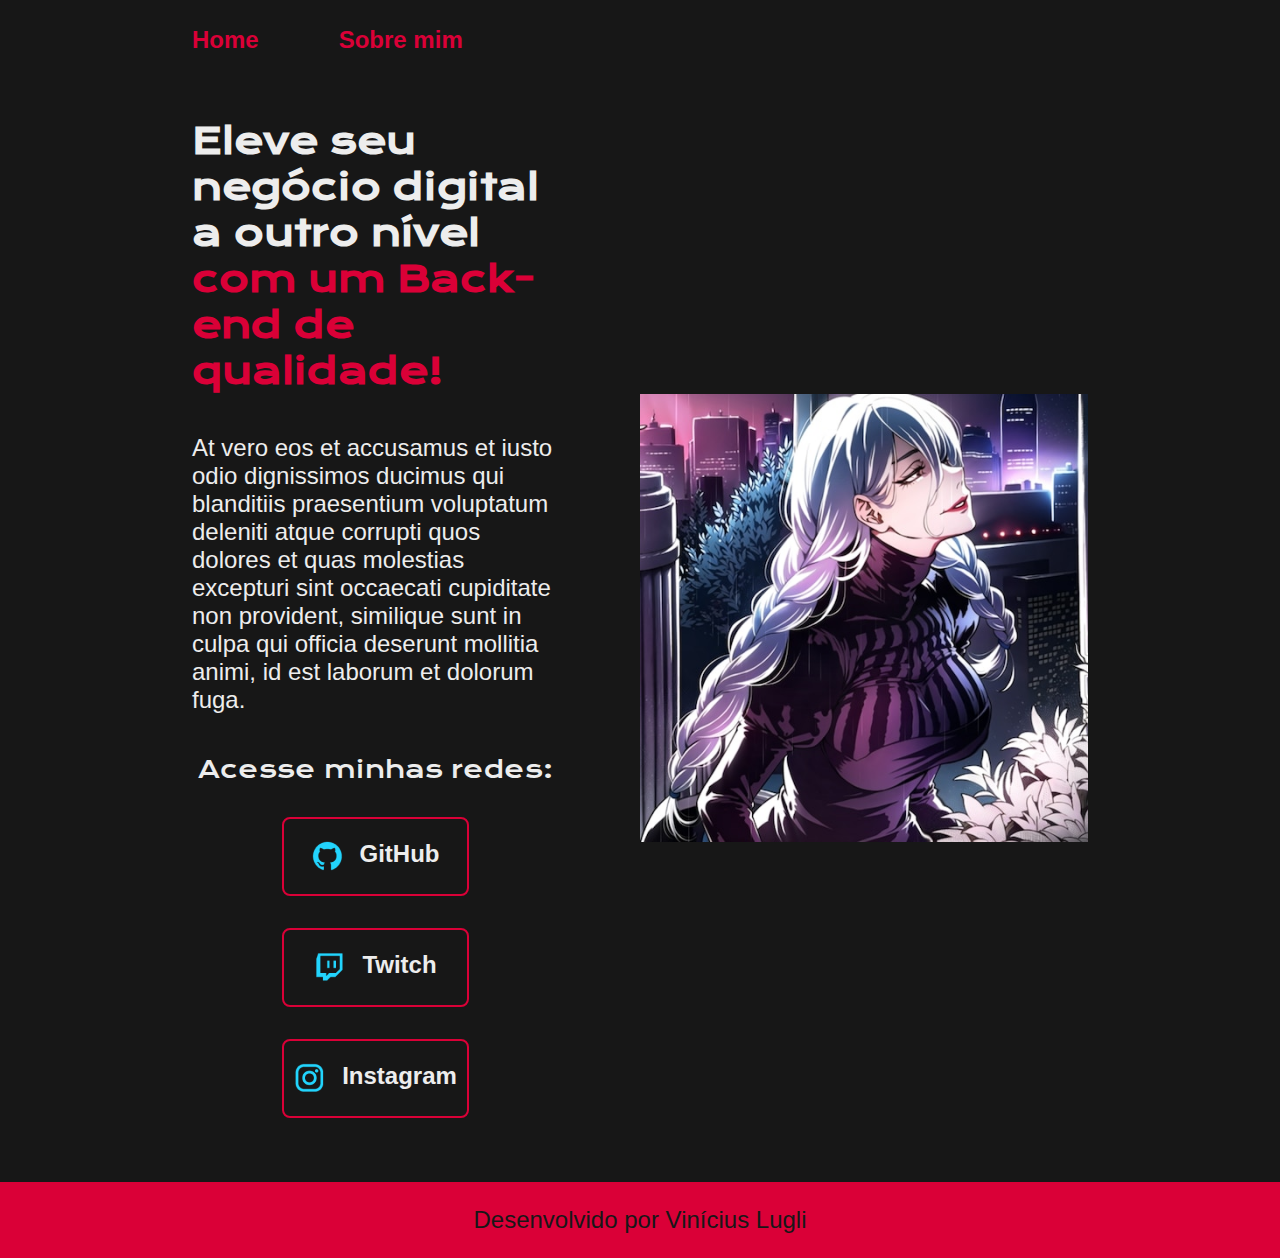
<file: index.html>
<!DOCTYPE html>
<html lang="pt-br">
<head>
    <meta charset="UTF-8">
    <meta http-equiv="X-UA-Compatible" content="IE=edge">
    <meta name="viewport" content="width=device-width, initial-scale=1.0">
    <title>Portifólio</title>
    <link rel="stylesheet" href="./styles/style.css">
</head>
    <body>

        <header class="cabecalho">
            <nav class="cabecalho__menu">
                <a class="cabecalho__menu__link" href="index.html">Home</a>
                <a class="cabecalho__menu__link" href="about.html">Sobre mim</a>
            </nav>
        </header>

        <main class="apresentacao">
            <section class="apresentacao__conteudo">
                <h1 class="apresentacao__conteudo__titulo">Eleve seu negócio digital a outro nível <strong class="titulo-destaque">com um Back-end de qualidade!</strong></h1>
                <p class="apresentacao__conteudo__texto">At vero eos et accusamus et iusto odio dignissimos ducimus qui blanditiis praesentium voluptatum deleniti atque corrupti quos dolores et quas molestias excepturi sint occaecati cupiditate non provident, similique sunt in culpa qui officia deserunt mollitia animi, id est laborum et dolorum fuga.</p>
                <div class="apresentacao__links">
                    <h2 class="apresentacao__links__subtitulo">Acesse minhas redes:</h2>
                    <a class="apresentacao__links__navegacao" href="https://github.com/ViniciusLugli">
                        <img src="./assets/github.png">
                        GitHub
                    </a>
                    <a class="apresentacao__links__navegacao" href="https://www.twitch.tv/triggerr002">
                        <img src="assets/twitch.png">
                        Twitch
                    </a>
                    <a class="apresentacao__links__navegacao" href="https://www.instagram.com/vinicius_lugli/">
                        <img src="assets/instagram.png">
                        Instagram
                    </a>
                </div>
            </section>
            <img class="apresentacao__imagem" src="./assets/MeiMei.jpeg" alt="Foto da MeiMei de Jujutsu">
        </main>

        <footer class="rodape">
            <p>Desenvolvido por Vinícius Lugli</p>
        </footer>

    </body>
</html>
</file>
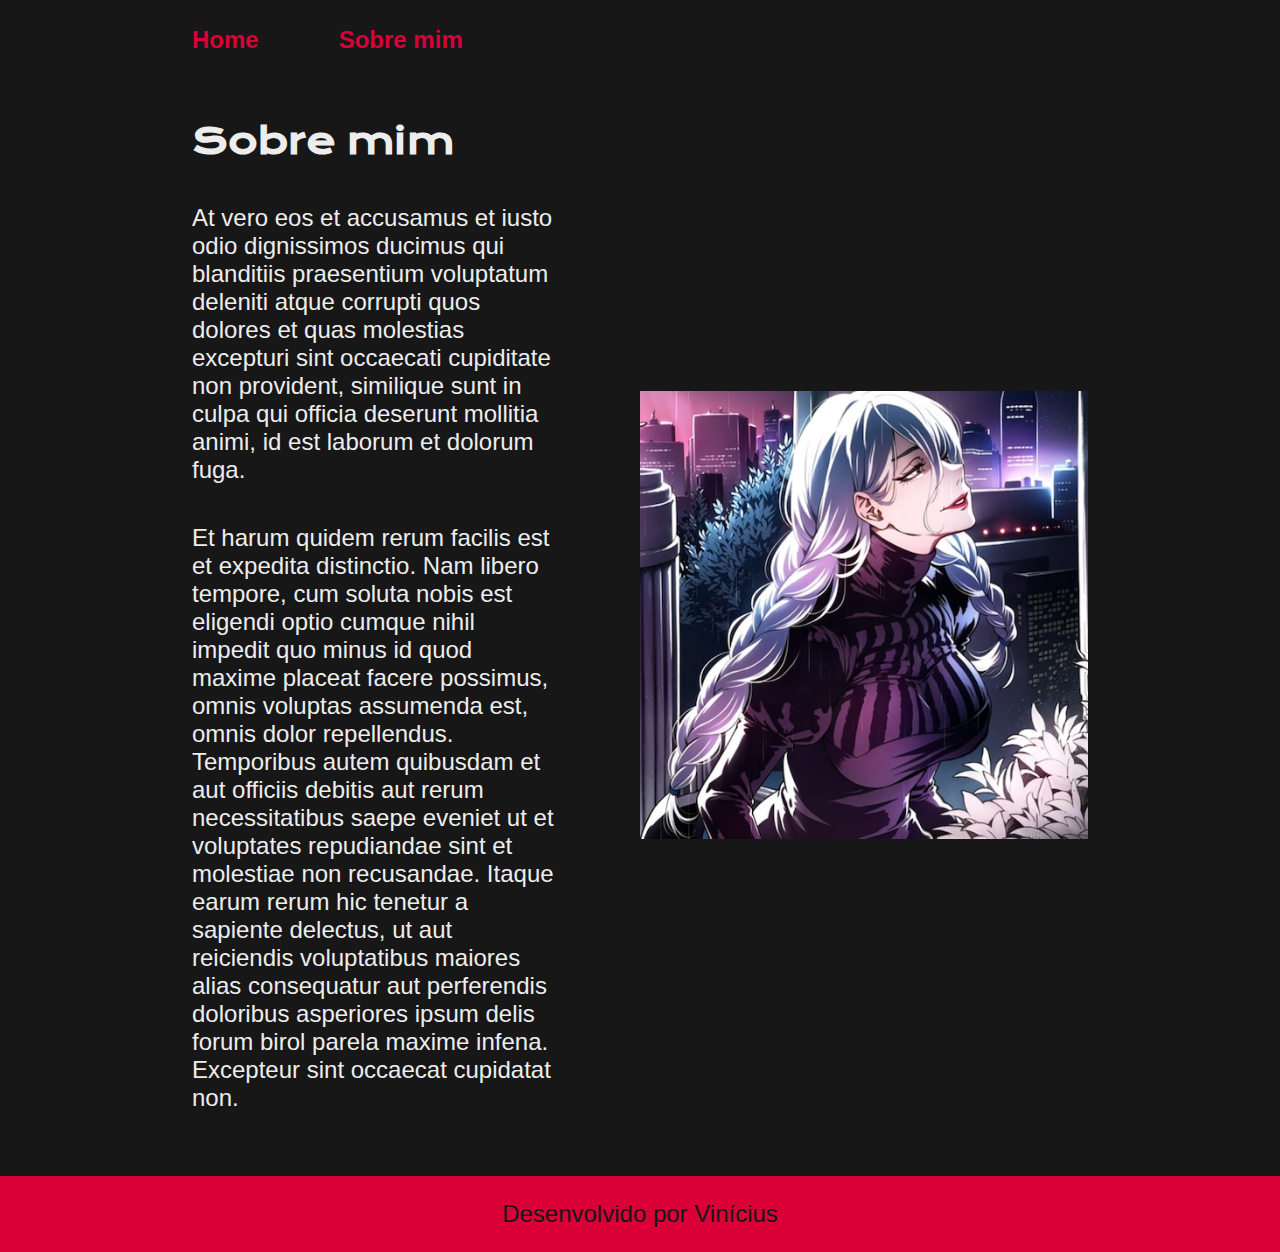
<file: about.html>
<!DOCTYPE html>
<html lang="pt-br">
<head>
    <meta charset="UTF-8">
    <meta name="viewport" content="width=device-width, initial-scale=1.0">
    <title>Sobre mim</title>
    <link rel="stylesheet" href="styles/style.css">
</head>
    <body>
        <header class="cabecalho">
            <nav class="cabecalho__menu">
                <a class="cabecalho__menu__link" href="index.html">Home</a>
                <a class="cabecalho__menu__link" href="about.html">Sobre mim</a>
            </nav>
        </header>

        <main class="apresentacao">
            <section class="apresentacao__conteudo">
                <h1 class="apresentacao__conteudo__titulo">Sobre mim</h1>
                <p class="apresentacao__conteudo__texto">At vero eos et accusamus et iusto odio dignissimos ducimus qui blanditiis praesentium voluptatum deleniti atque corrupti quos dolores et quas molestias excepturi sint occaecati cupiditate non provident, similique sunt in culpa qui officia deserunt mollitia animi, id est laborum et dolorum fuga.</p>
                <p class="apresentacao__conteudo__texto">Et harum quidem rerum facilis est et expedita distinctio. Nam libero tempore, cum soluta nobis est eligendi optio cumque nihil impedit quo minus id quod maxime placeat facere possimus, omnis voluptas assumenda est, omnis dolor repellendus. Temporibus autem quibusdam et aut officiis debitis aut rerum necessitatibus saepe eveniet ut et voluptates repudiandae sint et molestiae non recusandae. Itaque earum rerum hic tenetur a sapiente delectus, ut aut reiciendis voluptatibus maiores alias consequatur aut perferendis doloribus asperiores ipsum delis forum birol parela maxime infena. Excepteur sint occaecat cupidatat non.</p>
            </section>
            <img class="apresentacao__imagem" src="./assets/MeiMei.jpeg" alt="Foto da MeiMei de Jujutsu">
        </main>

        <footer class="rodape">
            <p>Desenvolvido por Vinícius</p>
        </footer>
    </body>
</html>
</file>
<file: styles/style.css>
@import url('https://fonts.googleapis.com/css2?family=Krona+One&family=Montserrat:wght@100..900&display=swap');

:root{
    --cor-primaria: #171717;
    --cor-secundaria: #EDEDED;
    --cor-terciaria: #DA0037;
    --cor-hover: #444444;
    
    --fonte-primaria: "Krona One", sans-serif;
    --fonte-secundaria: "Monstserrat", sans-serif;
}

*{
    margin: 0;
    padding: 0;
}

body{
    box-sizing: border-box;
    background-color: var(--cor-primaria);
    color: var(--cor-secundaria);
}

.cabecalho{
    padding: 2% 0 0 15%;
}

.cabecalho__menu{
    display: flex;
    gap: 80px;
}

.cabecalho__menu__link{
    font-family: var(--fonte-secundaria);
    font-size: 1.5rem;
    font-weight: 600;
    color: var(--cor-terciaria);
    text-decoration: none;
}

.apresentacao{
    padding: 5% 15%;
    display: flex;
    align-items: center;
    justify-content: space-between;
    gap: 82px;
}

.apresentacao__conteudo{
    width: 50%;
    display: flex;
    flex-direction: column;
    gap: 40px;
}

.apresentacao__conteudo__titulo{
    font-size: 2.25rem;
    font-family: var(--fonte-primaria);
}

.titulo-destaque{
    color: var(--cor-terciaria);
}

.apresentacao__conteudo__texto{
    font-size: 1.5rem;
    font-family: var(--fonte-secundaria);
    font-weight: 400;
}

.apresentacao__links{
    display: flex;
    flex-direction: column;
    justify-content: space-between;
    align-items: center;
    gap: 32px;
}

.apresentacao__links__subtitulo{
    font-family: var(--fonte-primaria);
    font-weight: 400;
    font-size: 1.5rem;
}

.apresentacao__links__navegacao{
    display: flex;
    justify-content: center;
    gap: 16px;
    border: 2px solid var(--cor-terciaria);
    width: 50%;
    text-align: center;
    border-radius: 8px;
    font-size: 1.5rem;
    font-family: var(--fonte-secundaria);
    padding: 21.5px 0;
    text-decoration: none;
    color: var(--cor-secundaria);
    font-weight: 600;
}

.apresentacao__links__navegacao:hover {
    background-color: var(--cor-hover);
}

.apresentacao__imagem{
    width: 50%;
}

.rodape{
    color: var(--cor-primaria);
    background-color: var(--cor-terciaria);
    padding: 24px;
    text-align: center;
    font-family: var(--fonte-secundaria);
    font-size: 1.5rem;
    font-weight: 400;
}

@media (max-width: 1200px){
    
    .cabecalho{
        padding: 10%;
    }
    
    .cabecalho__menu{
        justify-content: center;    
    }

    .apresentacao{
        flex-direction: column-reverse;
        padding: 5% 5%;
    }

    .apresentacao__conteudo{
        width: auto;
    }
}
</file>
